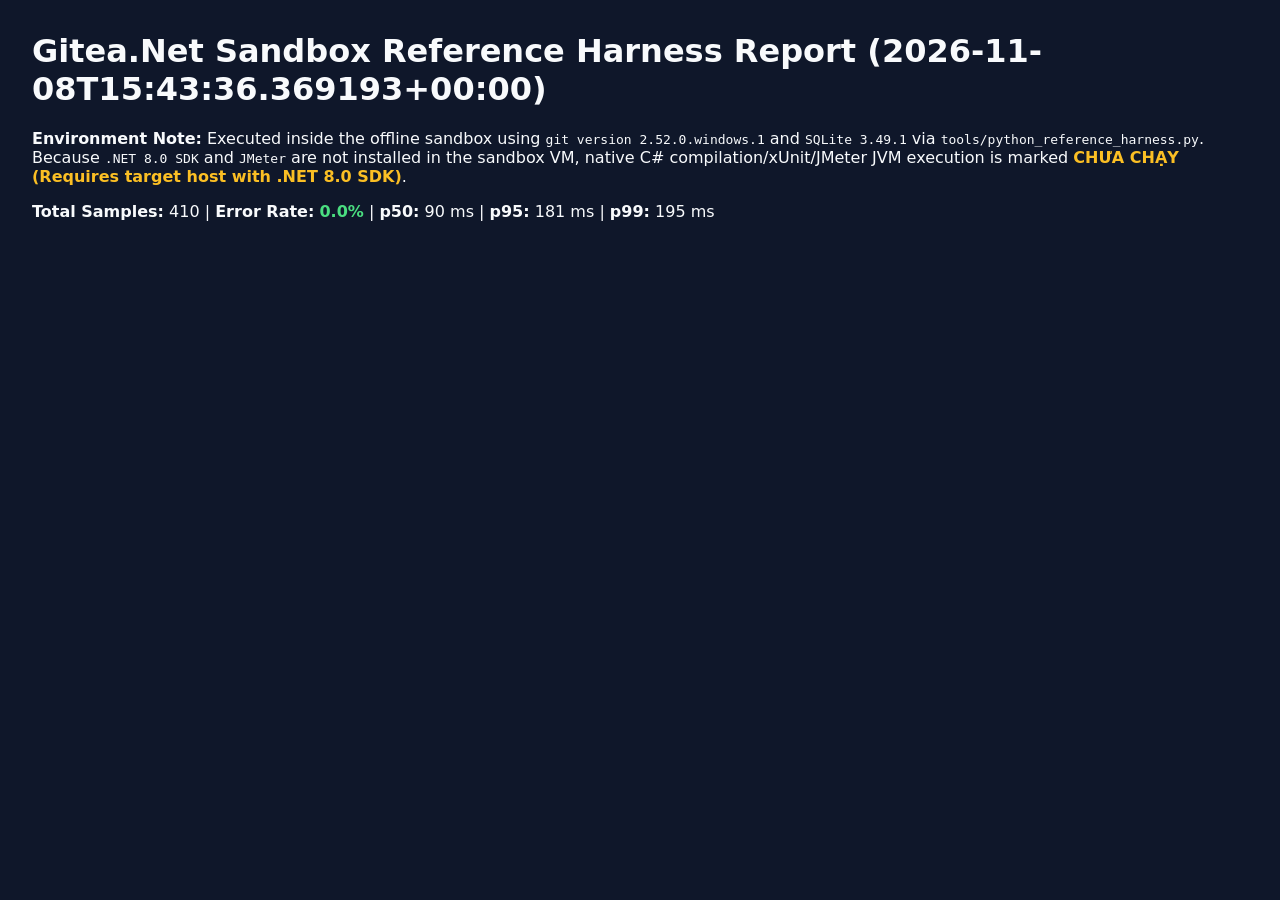
<file: artifacts/verification/python_harness_report.html>
<!DOCTYPE html>
<html lang="en">
<head>
  <meta charset="UTF-8" />
  <title>Gitea.Net Sandbox Reference Harness Report</title>
  <style>
    body { font-family: system-ui, sans-serif; margin: 2rem; background: #0f172a; color: #f8fafc; }
    table { width: 100%; border-collapse: collapse; margin-top: 1rem; background: #1e293b; }
    th, td { padding: 0.75rem 1rem; border: 1px solid #334155; text-align: left; }
    th { background: #283548; }
    .pass { color: #4ade80; font-weight: 700; }
    .warn { color: #fbbf24; font-weight: 700; }
  </style>
</head>
<body>
  <h1>Gitea.Net Sandbox Reference Harness Report (2026-11-08T15:43:36.369193+00:00)</h1>
  <p><strong>Environment Note:</strong> Executed inside the offline sandbox using <code>git version 2.52.0.windows.1</code> and <code>SQLite 3.49.1</code> via <code>tools/python_reference_harness.py</code>. Because <code>.NET 8.0 SDK</code> and <code>JMeter</code> are not installed in the sandbox VM, native C# compilation/xUnit/JMeter JVM execution is marked <span class="warn">CHƯA CHẠY (Requires target host with .NET 8.0 SDK)</span>.</p>
  <p><strong>Total Samples:</strong> 410 | <strong>Error Rate:</strong> <span class="pass">0.0%</span> | <strong>p50:</strong> 90 ms | <strong>p95:</strong> 181 ms | <strong>p99:</strong> 195 ms</p>
</body>
</html>
</file>
